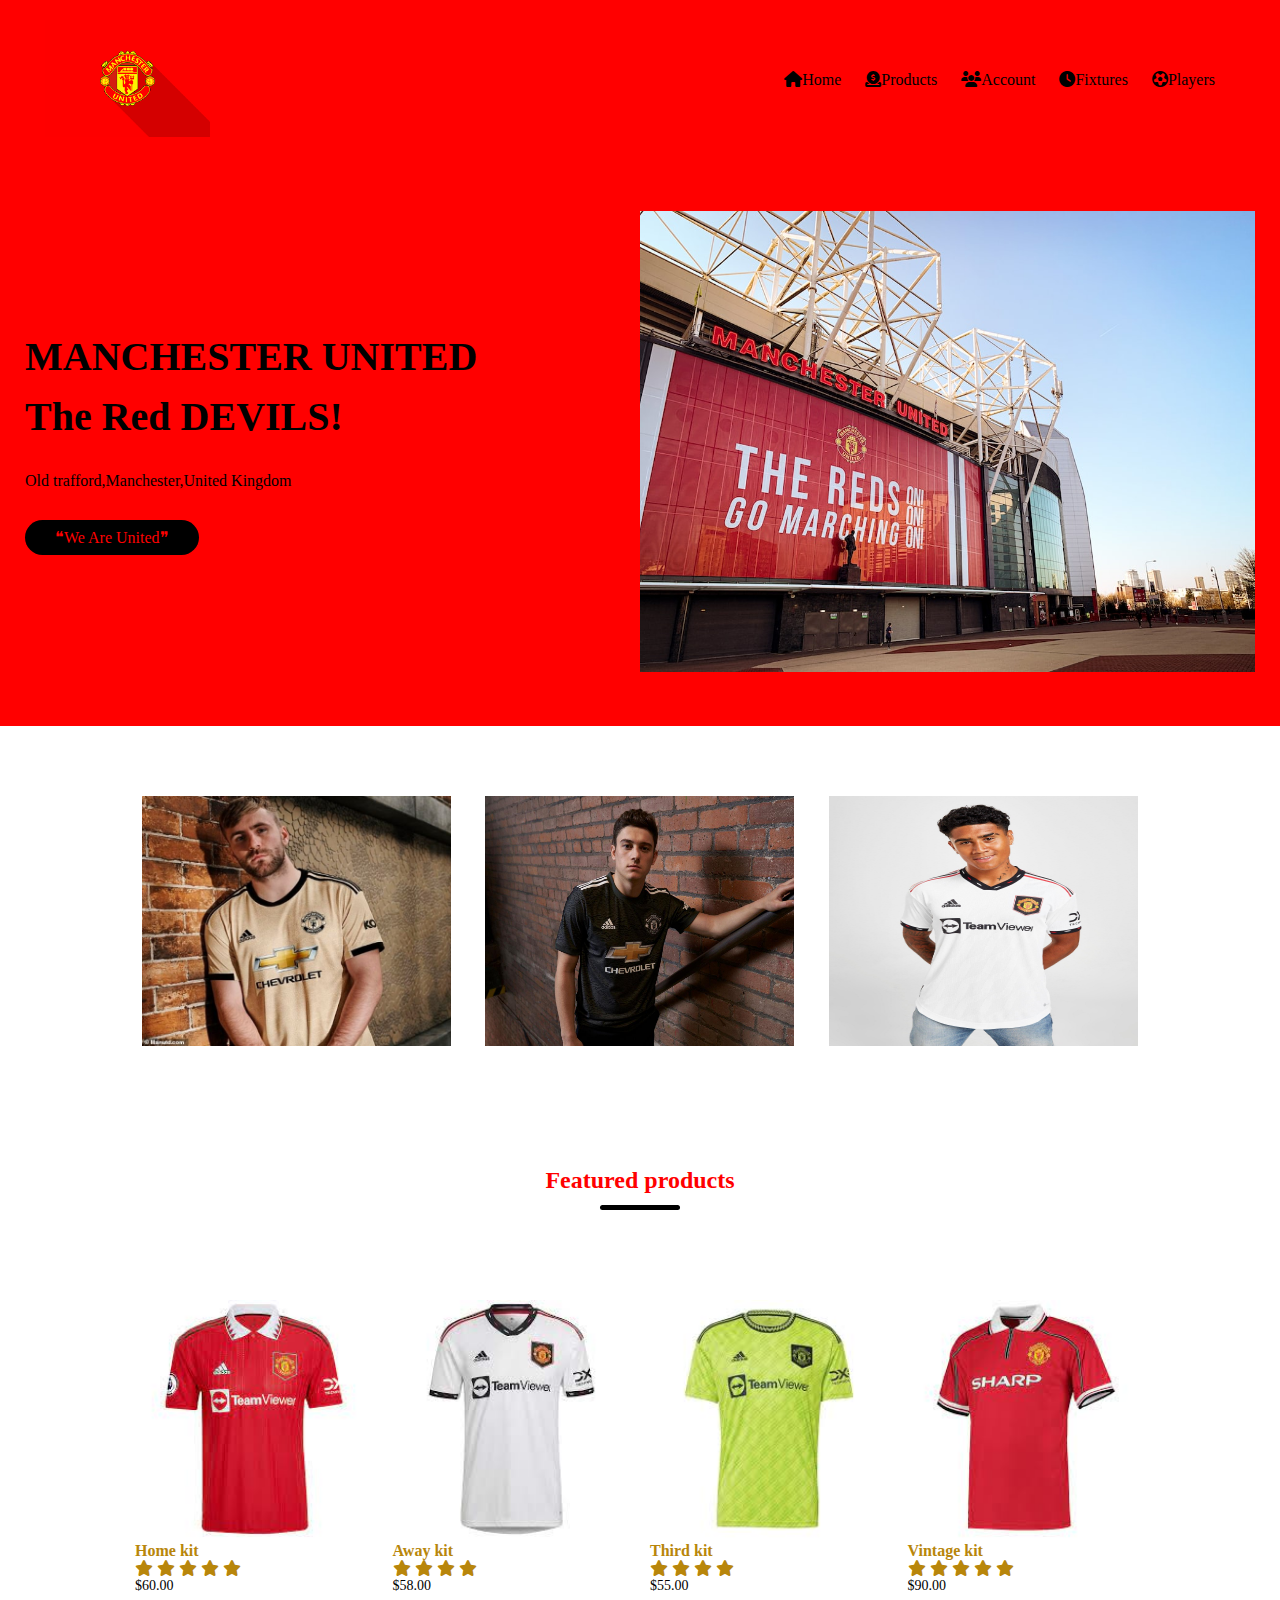
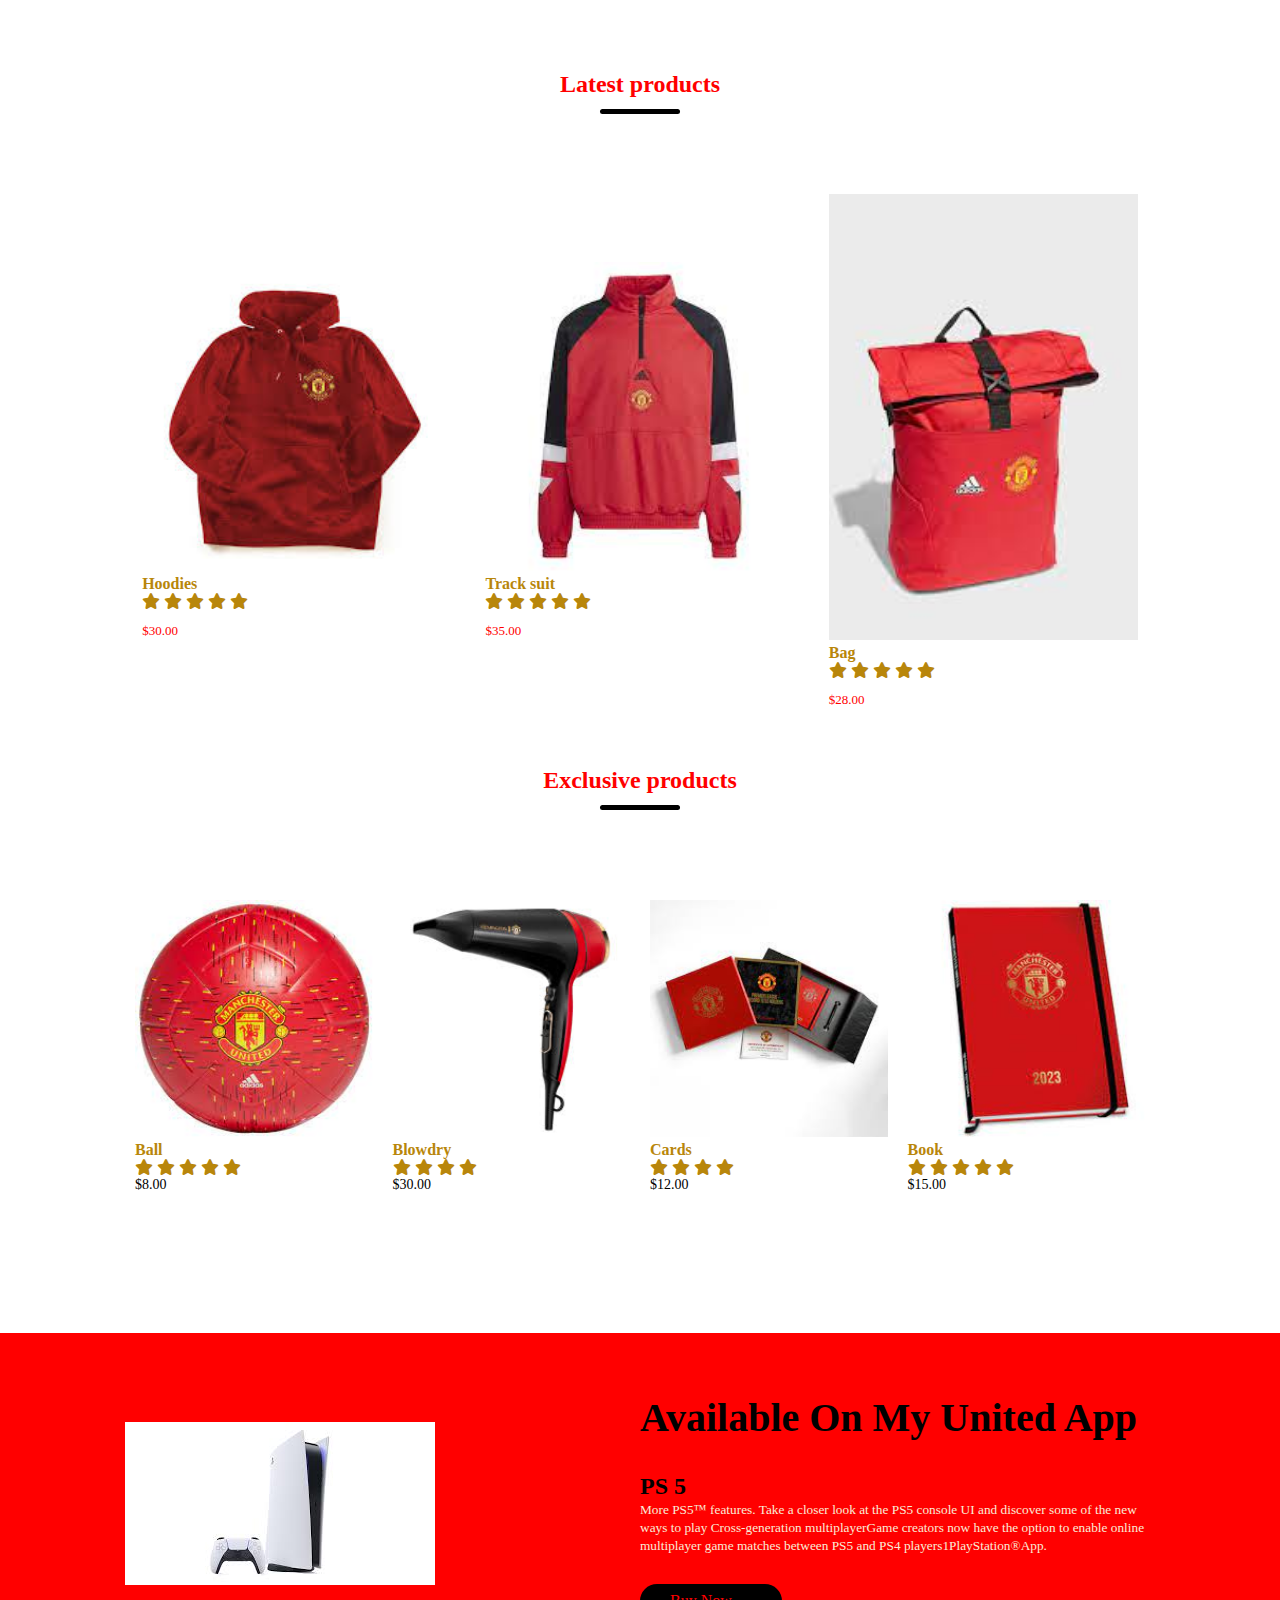
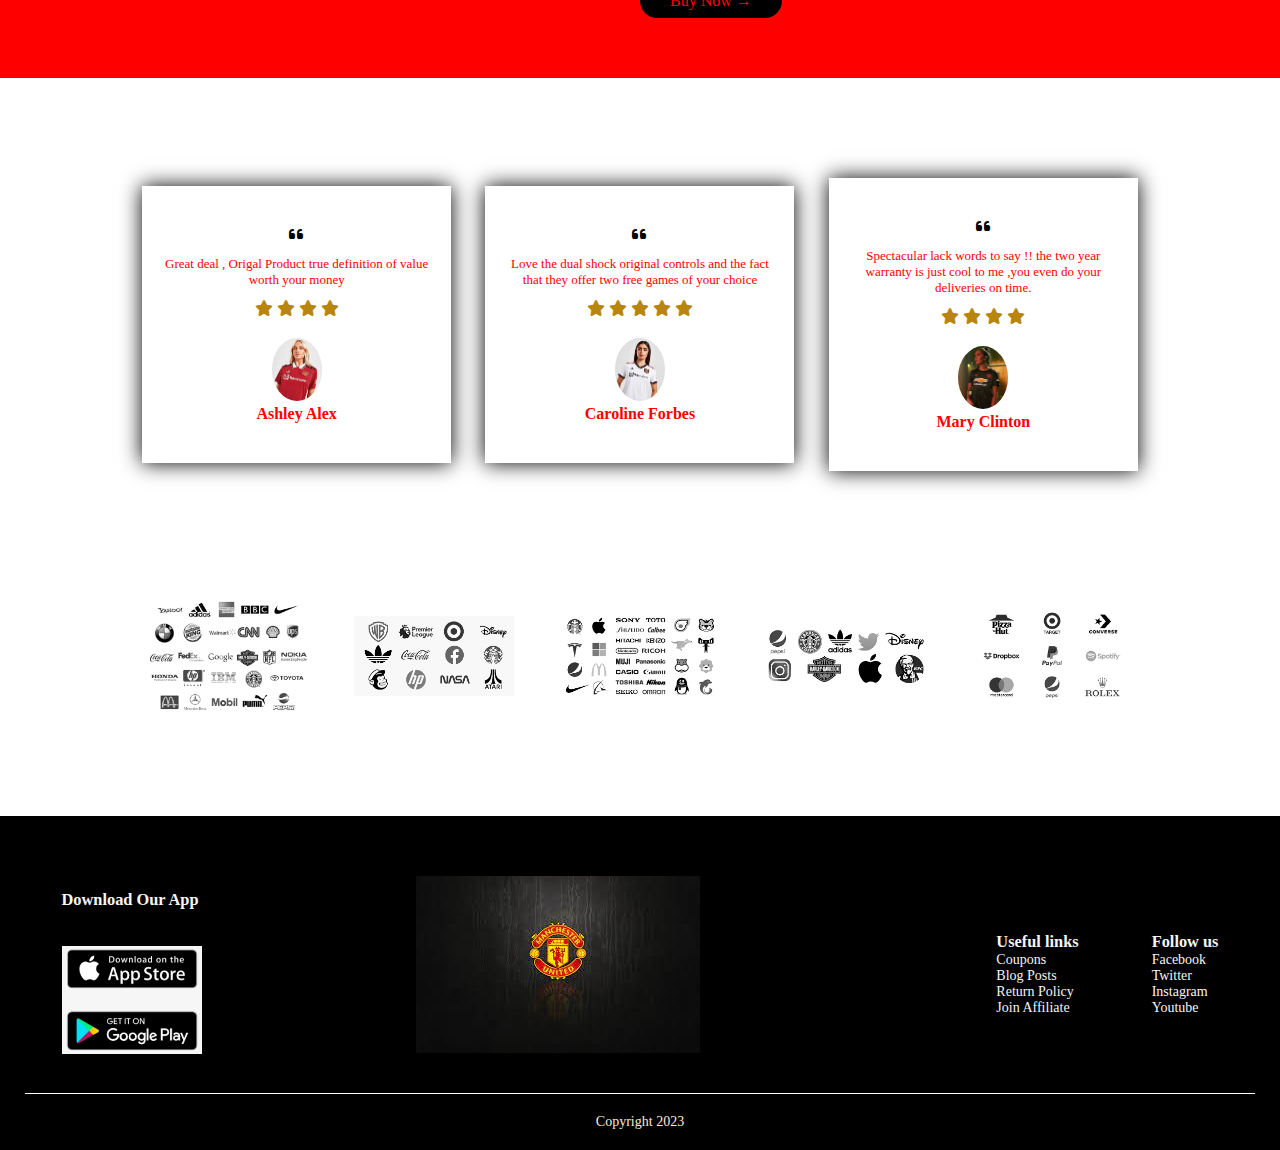
<file: ManUtdWeb/index.html>
<!DOCTYPE html>
<html lang="en">
<head>
    <meta charset="UTF-8">
    <meta http-equiv="X-UA-Compatible" content="IE=edge">
    <meta name="viewport" content="width=device-width, initial-scale=1.0">
    <title>MAN UTD | WEBSITE</title>
    <link rel="stylesheet" href="style.css">
    <link rel="stylesheet" href="https://cdnjs.cloudflare.com/ajax/libs/font-awesome/6.3.0/css/all.min.css">
</head>
<body>


    <div class="header">
    <div class="container">
        <div class="navbar">
            <div class="logo">
                <img src="images/utd2.png" width="165px">
            </div>
            <nav>
                <ul id="menu2Items">
                    <li><i class="fa-solid fa-house"></i><a href="index.html">Home</a></li>
                    <li><i class="fa-solid fa-circle-dollar-to-slot"></i><a href="product.html">Products</a></li>
                    <li><i class="fa-sharp fa-solid fa-users"></i><a href="account.html">Account</a></li>
                    <li><i class="fa-solid fa-clock"></i><a href="fixtures.html">Fixtures</a></li>
                    <li><i class="fa-regular fa-futbol"></i><a href="players.html">Players</a></li>
                </ul>
            </nav>
        </div>
        <div class="row">
            <div class="col-2">
                <h1>MANCHESTER UNITED<br>The Red DEVILS!</h1>
                <p>Old trafford,Manchester,United Kingdom</p>
                <a href="" class="btn">&#10077;We Are United&#10078;</a>
            </div>
            <div class="col-2">
                <img src="images/red1.jpg">

            </div>
         </div>
        </div>
    </div> 
    
    
    <div class="categories">
        <div class="small-container">
            <div class="row">
                <div class="col-3">
                  <img src="images/shaw.jpg" width="250" height="250">
                </div>
                <div class="col-3">
                  <img src="images/dj.jpg" width="250" height="250">
                </div>
                <div class="col-3">
                  <img src="images/safi.jpg" width="250" height="250">
                </div>    
          </div>

        </div>
        
    </div>

    <div class="small-container">
      <h2 class="title">Featured products</h2>
      <div class="row">
        <div class="col-4">
            <img src="images/home1.jpg">
            <h4>Home kit</h4>
            <div class="Rating">
                <i class="fa fa-star"></i>
                <i class="fa fa-star"></i>
                <i class="fa fa-star"></i>
                <i class="fa fa-star"></i>
                <i class="fa fa-star"></i>
            </div>
            <p>$60.00</p>
        </div>
        <div class="col-4">
            <img src="images/away.jpg">
            <h4>Away kit</h4>
            <div class="Rating">
                <i class="fa fa-star"></i>
                <i class="fa fa-star"></i>
                <i class="fa fa-star"></i>
                <i class="fa fa-star"></i>
                <i class="fa fa-star-o"></i>
            </div>
            <p>$58.00</p>
      </div>
      <div class="col-4">
        <img src="images/third.jpg">
        <h4>Third kit</h4>
        <div class="Rating">
            <i class="fa fa-star"></i>
            <i class="fa fa-star"></i>
            <i class="fa fa-star"></i>
            <i class="fa fa-star"></i>
            <i class="fa fa-star-half-o"></i>
        </div>
        <p>$55.00</p>
    </div>
    <div class="col-4">
        <img src="images/vintage1.jpg">
        <h4>Vintage kit</h4>
        <div class="Rating">
            <i class="fa fa-star"></i>
            <i class="fa fa-star"></i>
            <i class="fa fa-star"></i>
            <i class="fa fa-star"></i>
            <i class="fa fa-star"></i>
        </div>
        <p>$90.00</p>
    </div>
</div>
<h2 class="title">Latest  products</h2>
<div class="row">
    <div class="col-3">
      <img src="images/hoodies.jpg">
      <h4>Hoodies</h4>
<div class="Rating">
    <i class="fa fa-star"></i>
    <i class="fa fa-star"></i>
    <i class="fa fa-star"></i>
    <i class="fa fa-star"></i>
    <i class="fa fa-star"></i>
</div>
<p>$30.00</p>
    </div>
    <div class="col-3">
      <img src="images/tracksuit.jpg">
      <h4>Track suit</h4>
<div class="Rating">
    <i class="fa fa-star"></i>
    <i class="fa fa-star"></i>
    <i class="fa fa-star"></i>
    <i class="fa fa-star"></i>
    <i class="fa fa-star"></i>
</div>
<p>$35.00</p>
    </div>
    <div class="col-3">
      <img src="images/bag.jpg">
      <h4>Bag</h4>
<div class="Rating">
    <i class="fa fa-star"></i>
    <i class="fa fa-star"></i>
    <i class="fa fa-star"></i>
    <i class="fa fa-star"></i>
    <i class="fa fa-star"></i>
</div>
<p>$28.00</p>
    </div>    
</div>

</div>

</div>

<div class="small-container">
<h2 class="title">Exclusive products</h2>
<div class="row">
<div class="col-4">
<img src="images/ball.jpg">
<h4>Ball</h4>
<div class="Rating">
    <i class="fa fa-star"></i>
    <i class="fa fa-star"></i>
    <i class="fa fa-star"></i>
    <i class="fa fa-star"></i>
    <i class="fa fa-star"></i>
</div>
<p>$8.00</p>
</div>
<div class="col-4">
<img src="images/blow.jpg">
<h4>Blowdry</h4>
<div class="Rating">
    <i class="fa fa-star"></i>
    <i class="fa fa-star"></i>
    <i class="fa fa-star"></i>
    <i class="fa fa-star"></i>
    <i class="fa fa-star-o"></i>
</div>
<p>$30.00</p>
</div>
<div class="col-4">
<img src="images/cardies.jpg">
<h4>Cards</h4>
<div class="Rating">
<i class="fa fa-star"></i>
<i class="fa fa-star"></i>
<i class="fa fa-star"></i>
<i class="fa fa-star"></i>
<i class="fa fa-star-half-o"></i>
</div>
<p>$12.00</p>
</div>
<div class="col-4">
<img src="images/book.jpg">
<h4>Book</h4>
<div class="Rating">
<i class="fa fa-star"></i>
<i class="fa fa-star"></i>
<i class="fa fa-star"></i>
<i class="fa fa-star"></i>
<i class="fa fa-star"></i>
</div>
<p>$15.00</p>
</div>
</div>

</div>
<div class="offer">
    <div class="small-container">
        <div class="row">
            <div class="col-2">
                 <img src="images/ps5.jpg" class="offer-img">
            </div>
            <div class="col-2">
                <p><b><h1>Available On My United App</b></p></h1>
                <h2>PS 5</h2>
                <small>More PS5™ features. Take a closer look at the PS5 console UI and discover some of the new ways to play
                    Cross-generation multiplayerGame creators now have the option to enable online multiplayer game matches 
                    between PS5 and PS4 players1PlayStation®App.</small>
                    <a href="" class="btn">Buy Now &#8594;</a>

            </div>
        </div>
        
    </div>
</div>

<div class="testimonial">
    <div class="small-container">
        <div class="row">
            <div class="col-3">
            <i class="fa fa-quote-left"></i>
            <p>Great deal , Origal Product true definition of value worth your money</p>
            <div class="Rating">
                <i class="fa fa-star"></i>
                <i class="fa fa-star"></i>
                <i class="fa fa-star"></i>
                <i class="fa fa-star"></i>
            </div>
            <img src="images/mpoa.jpg">
            <h3>Ashley Alex</h3>
        </div>
        <div class="col-3">
            <i class="fa fa-quote-left"></i>
            <p>Love the dual shock original controls and the fact that they offer two free games of your choice</p>
            <div class="Rating">
                <i class="fa fa-star"></i>
                <i class="fa fa-star"></i>
                <i class="fa fa-star"></i>
                <i class="fa fa-star"></i>
                <i class="fa fa-star"></i>
            </div>
            <img src="images/mpoa1.jpg">
            <h3>Caroline Forbes</h3>
        
    </div>
    <div class="col-3">
        <i class="fa fa-quote-left"></i>
        <p>Spectacular lack words to say !! the two year warranty is just cool to me ,you even do your deliveries on time.</p>
        <div class="Rating">
            <i class="fa fa-star"></i>
            <i class="fa fa-star"></i>
            <i class="fa fa-star"></i>
            <i class="fa fa-star"></i>
        </div>
        <img src="images/woman.jpg">
        <h3>Mary Clinton</h3>
    </div>
  </div>
 </div>
</div>

<div class="brands">
    <div class="small-container">
        <div class="row">
            <div class="col-5">
            <img src="images/brands.png">
            </div>
            <div class="col-5">
            <img src="images/brand1.png">
            </div>
            <div class="col-5">
            <img src="images/brand2.png">
            </div>
            <div class="col-5">
            <img src="images/brand3.png">
            </div>
            <div class="col-5">
            <img src="images/brand4.png">
            </div>
        </div>
    </div>
</div>


<div class="footer">
    <div class="container">
        <div class="row">
            <div class="footer-col-1">
                <h3>Download Our App</h3>
                <p>Download App for Android and ios mobile phone.</p>
                <div class="app-logo">
                    <img src="images/PA.png">
                </div>
            </div>
            <div class="footer-col-2">
                <img src="images/badge1.jpg">
                <p>Our purpose is to sustainably make the pleasure and
                 Benefits of sports accessible to Many.</p>
            </div>
            <div class="footer-col-3">
                <h3>Useful links</h3>
                <ul>
                    <li>Coupons</li>
                    <li>Blog Posts</li>
                    <li>Return Policy</li>
                    <li>Join Affiliate</li>
                </ul>
            </div>
            <div class="footer-col-4">
                <h3>Follow us</h3>
                <ul>
                    <li>Facebook</li>
                    <li>Twitter</li>
                    <li>Instagram</li>
                    <li>Youtube</li>
                </ul>
            </div>
        </div>
        <hr>
        <p class="copyright">Copyright 2023</p>
    </div>
</div>

</body>
</html>
</file>
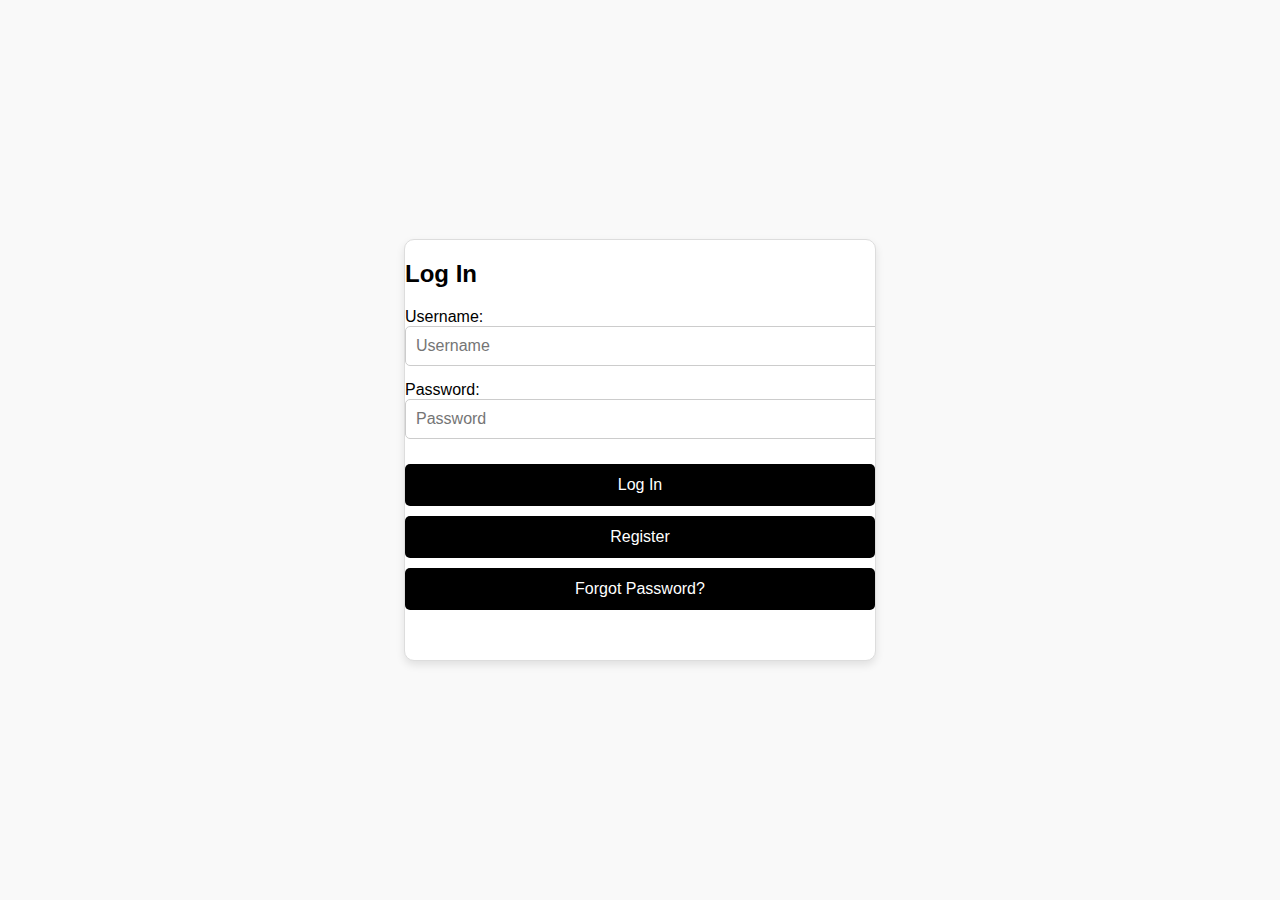
<file: formprototype.html>
<!DOCTYPE html>
<html lang="en">
    <head>
        <title>FormAccounts Page </title>
<style>

 /* Center container */
body {
    margin: 0;
    padding: 0;
    font-family: Arial, sans-serif;
    display: flex;
    justify-content: center;
    align-items: center;
    height: 100vh;
    background-color: #f9f9f9;
}

/* Form container */
.FormAccounts-container { 
    width: 450px; /* Larger to fit all forms */
    height: 400px; /* Consistent height for forms */
    padding: 10px;
    border: 1px solid #ddd;
    border-radius: 10px;
    background: white;
    box-shadow: 0 4px 8px rgba(0, 0, 0, 0.1);
    position: relative;
    overflow: hidden; /* Ensures transitions don't overflow */
}

/* Form styling */
.form {
    position: absolute;
    width: 100%;
    top: 0;
    left: 100%; /* Start off-screen */
    opacity: 0;
    transition: all 0.5s ease-in-out;
}

/* Active form styling */
.form.active {
    left: 0;
    opacity: 1;
}

/* Hidden forms */
.form.hidden {
    left: -100%; /* Off-screen */
    opacity: 0;
}

/* Input styling */
input {
    width: 100%;
    padding: 10px;
    margin-bottom: 15px;
    border: 1px solid #ccc;
    border-radius: 5px;
    font-size: 1rem;
}

/* Button styling */
button {
    width: 100%;
    padding: 12px;
    margin-top: 10px;
    border: none;
    border-radius: 5px;
    background-color: #000;
    color: #fff;
    font-size: 1rem;
    cursor: pointer;
}

button:hover {
    background-color: #444;
}



</style>
        
         

<script>

function switchForm(form) {
    const loginForm = document.getElementById("login-form");
    const registerForm = document.getElementById("register-form");
    const forgotPasswordForm = document.getElementById("forgot-password-form");

    // Reset all forms to hidden state
    loginForm.classList.remove("active");
    registerForm.classList.remove("active");
    forgotPasswordForm.classList.remove("active");

    loginForm.classList.add("hidden");
    registerForm.classList.add("hidden");
    forgotPasswordForm.classList.add("hidden");

    // Activate the selected form
    if (form === "login") {
        loginForm.classList.add("active");
        loginForm.classList.remove("hidden");
    } else if (form === "register") {
        registerForm.classList.add("active");
        registerForm.classList.remove("hidden");
    } else if (form === "forgot-password") {
        forgotPasswordForm.classList.add("active");
        forgotPasswordForm.classList.remove("hidden");
    }
}


</script>



</head>
<body>

    <div class="Form-Accounts">
        <div class="FormAccounts-container">
            <!-- Login Form -->
            <form id="login-form" class="form active">
                <h2>Log In</h2>
                <label for="username">Username:</label>
                <input type="text" id="username" placeholder="Username" required />
                <label for="password">Password:</label>
                <input type="password" id="password" placeholder="Password" required />
                <button type="submit">Log In</button>
                <button type="button" onclick="switchForm('register')">Register</button>
                <button type="button" onclick="switchForm('forgot-password')">Forgot Password?</button>
            </form>
    
            <!-- Register Form -->
            <form id="register-form" class="form hidden">
                <h2>Register</h2>
                <label for="register-username">Username:</label>
                <input type="text" id="register-username" placeholder="Username" required />
                <label for="email">Email:</label>
                <input type="email" id="email" placeholder="Email" required />
                <label for="register-password">Password:</label>
                <input type="password" id="register-password" placeholder="Password" required />
                <button type="submit">Register</button>
                <button type="button" onclick="switchForm('login')">Back to Login</button>
            </form>
    
            <!-- Forgot Password Form -->
            <form id="forgot-password-form" class="form hidden">
                <h2>Forgot Password</h2>
                <label for="forgot-email">Email:</label>
                <input type="email" id="forgot-email" placeholder="Enter your email" required />
                <label for="set-password">Set New Password:</label>
                <input type="password" id="set-password" placeholder="Set New Password" required />
                <label for="confirm-password">Confirm New Password:</label>
                <input type="password" id="confirm-password" placeholder="Confirm New Password" required />
                <button type="submit">Reset Password</button>
                <button type="button" onclick="switchForm('login')">Back to Login</button>
            </form>
        </div>
    </div>
    
    

</body>
</html>
</file>
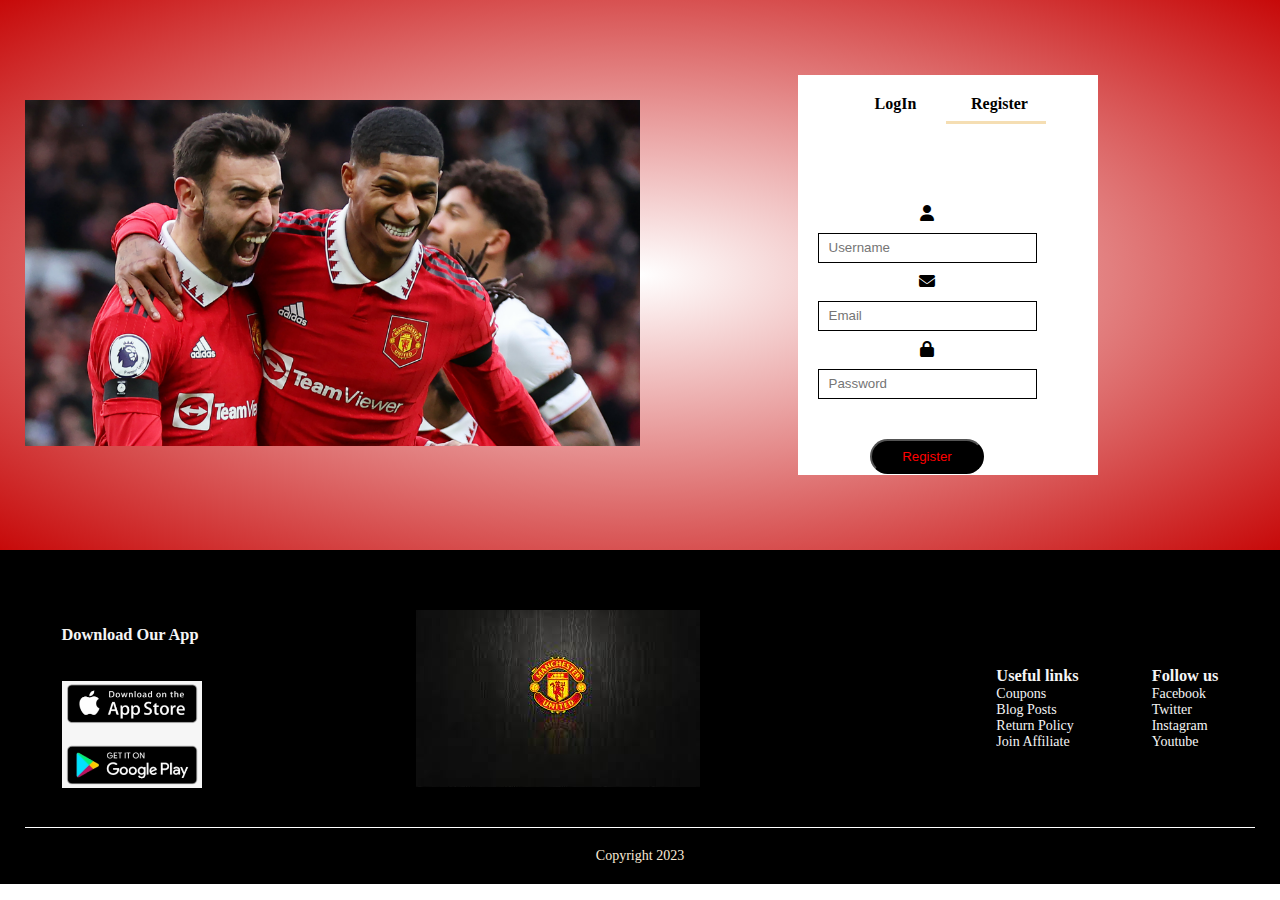
<file: ManUtdWeb/account.html>
<!DOCTYPE html>
<html lang="en">
<head>
    <meta charset="UTF-8">
    <meta http-equiv="X-UA-Compatible" content="IE=edge">
    <meta name="viewport" content="width=device-width, initial-scale=1.0">
    <title>Account-MAN UTD | WEBSITE</title>
    <link rel="stylesheet" href="style.css">
    <link rel="stylesheet" href="https://cdnjs.cloudflare.com/ajax/libs/font-awesome/6.3.0/css/all.min.css">
</head>
<body>
    
        
            

<div class="account-page">
    <div class="container">
        <div class="row">
            <div class="col-2">
                <img src="images/ac1.png" width="100%">

            </div>
            <div class="col-2">
                <div class="form-container">
                    <div class="form-btn">
                        <span onClick="login()">LogIn</span>
                        <span onClick="register()">Register</span>
                        <hr id="Indicator">
                    </div>

<!--LoginForm-->
                    <form id="LoginForm" action="connect.php"  method="post">
                        <div class="input-group">
                            <div class="input-field">
                                <i class="fa-solid fa-user"></i>
                                <input type="text" placeholder="Username" name="Username">
                            </div>
                        </div>

                        <div class="input-field">
                            <i class="fa-solid fa-lock"></i>
                            <input type="password" placeholder="Password" name="Password">
                        </div>
                    
                        
                        <button type="submit" class="btn">Log in</button>
                        <a href="">Forgot password</a>
                    </form>

                    <!--RegForm-->

                    <form id="RegForm"action="connect.php"  method="post">
                        <div class="input-group">
                            <div class="input-field">
                                <i class="fa-solid fa-user"></i>
                                <input type="text" placeholder="Username" name="Username">
                            </div>
                        </div>

                        <div class="input-field">
                            <i class="fa-solid fa-envelope"></i>
                            <input type="email" placeholder="Email" name="Email">
                        </div>
                        
                        <div class="input-field">
                            <i class="fa-solid fa-lock"></i>
                            <input type="password" placeholder="Password" name="Password">
                        </div>
                        
                        <button type="submit" class="btn">Register</button>
                    </form>

                </div>
            </div>

            

        </div>

    </div>


</div>


    



<div class="footer">
    <div class="container">
        <div class="row">
            <div class="footer-col-1">
                <h3>Download Our App</h3>
                <p>Download App for Android and ios mobile phone.</p>
                <div class="app-logo">
                    <img src="images/PA.png">
                </div>
            </div>
            <div class="footer-col-2">
                <img src="images/badge1.jpg">
                <p>Our purpose is to sustainably make the pleasure and
                 Benefits of sports accessible to Many.</p>
            </div>
            <div class="footer-col-3">
                <h3>Useful links</h3>
                <ul>
                    <li>Coupons</li>
                    <li>Blog Posts</li>
                    <li>Return Policy</li>
                    <li>Join Affiliate</li>
                </ul>
            </div>
            <div class="footer-col-4">
                <h3>Follow us</h3>
                <ul>
                    <li>Facebook</li>
                    <li>Twitter</li>
                    <li>Instagram</li>
                    <li>Youtube</li>
                </ul>
            </div>
        </div>
        <hr>
        <p class="copyright">Copyright 2023</p>
    </div>
</div>


<script>
    var LoginForm = document.getElementById("LoginForm");
    var ReginForm = document.getElementById("RegForm");
    var Indicator = document.getElementById("Indicator");

    function register(){
        RegForm.style.transform = "translatex(0px)";
        LoginForm.style.transform = "translatex(0px)";
        Indicator.style.transform = "translatex(100px)";
    }

    function login(){
        RegForm.style.transform = "translatex(300px)";
        LoginForm.style.transform = "translatex(300px)";
        Indicator.style.transform = "translatex(0px)";
    }



</script>

</body>
</html>
</file>
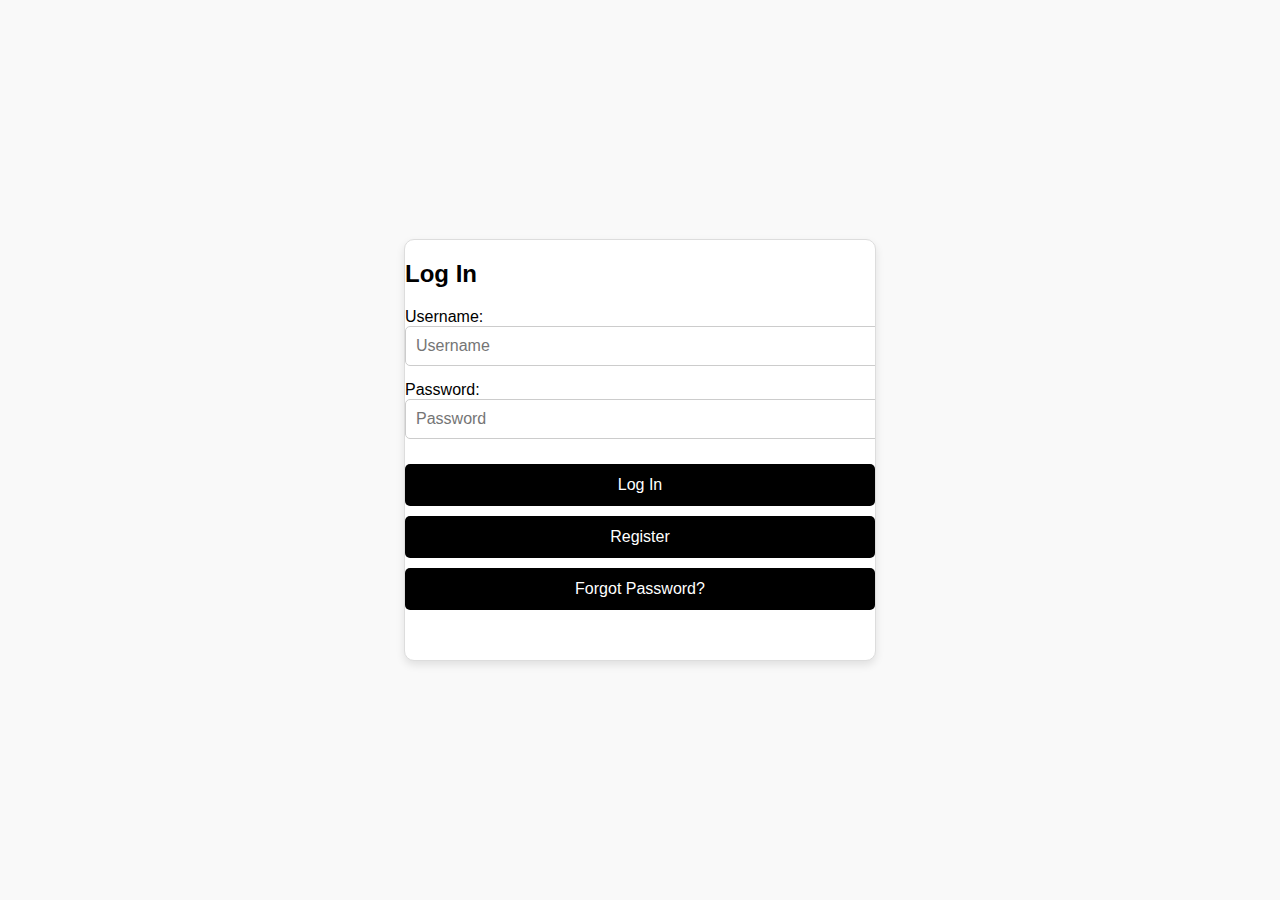
<file: ManUtdWeb/formprototype.html>
<!DOCTYPE html>
<html lang="en">
    <head>
        <title>FormAccounts Page </title>
<style>

 /* Center container */
body {
    margin: 0;
    padding: 0;
    font-family: Arial, sans-serif;
    display: flex;
    justify-content: center;
    align-items: center;
    height: 100vh;
    background-color: #f9f9f9;
}

/* Form container */
.FormAccounts-container { 
    width: 450px; /* Larger to fit all forms */
    height: 400px; /* Consistent height for forms */
    padding: 10px;
    border: 1px solid #ddd;
    border-radius: 10px;
    background: white;
    box-shadow: 0 4px 8px rgba(0, 0, 0, 0.1);
    position: relative;
    overflow: hidden; /* Ensures transitions don't overflow */
}

/* Form styling */
.form {
    position: absolute;
    width: 100%;
    top: 0;
    left: 100%; /* Start off-screen */
    opacity: 0;
    transition: all 0.5s ease-in-out;
}

/* Active form styling */
.form.active {
    left: 0;
    opacity: 1;
}

/* Hidden forms */
.form.hidden {
    left: -100%; /* Off-screen */
    opacity: 0;
}

/* Input styling */
input {
    width: 100%;
    padding: 10px;
    margin-bottom: 15px;
    border: 1px solid #ccc;
    border-radius: 5px;
    font-size: 1rem;
}

/* Button styling */
button {
    width: 100%;
    padding: 12px;
    margin-top: 10px;
    border: none;
    border-radius: 5px;
    background-color: #000;
    color: #fff;
    font-size: 1rem;
    cursor: pointer;
}

button:hover {
    background-color: #444;
}



</style>
        
         

<script>

function switchForm(form) {
    const loginForm = document.getElementById("login-form");
    const registerForm = document.getElementById("register-form");
    const forgotPasswordForm = document.getElementById("forgot-password-form");

    // Reset all forms to hidden state
    loginForm.classList.remove("active");
    registerForm.classList.remove("active");
    forgotPasswordForm.classList.remove("active");

    loginForm.classList.add("hidden");
    registerForm.classList.add("hidden");
    forgotPasswordForm.classList.add("hidden");

    // Activate the selected form
    if (form === "login") {
        loginForm.classList.add("active");
        loginForm.classList.remove("hidden");
    } else if (form === "register") {
        registerForm.classList.add("active");
        registerForm.classList.remove("hidden");
    } else if (form === "forgot-password") {
        forgotPasswordForm.classList.add("active");
        forgotPasswordForm.classList.remove("hidden");
    }
}


</script>



</head>
<body>

    <div class="Form-Accounts">
        <div class="FormAccounts-container">
            <!-- Login Form -->
            <form id="login-form" class="form active">
                <h2>Log In</h2>
                <label for="username">Username:</label>
                <input type="text" id="username" placeholder="Username" required />
                <label for="password">Password:</label>
                <input type="password" id="password" placeholder="Password" required />
                <button type="submit">Log In</button>
                <button type="button" onclick="switchForm('register')">Register</button>
                <button type="button" onclick="switchForm('forgot-password')">Forgot Password?</button>
            </form>
    
            <!-- Register Form -->
            <form id="register-form" class="form hidden">
                <h2>Register</h2>
                <label for="register-username">Username:</label>
                <input type="text" id="register-username" placeholder="Username" required />
                <label for="email">Email:</label>
                <input type="email" id="email" placeholder="Email" required />
                <label for="register-password">Password:</label>
                <input type="password" id="register-password" placeholder="Password" required />
                <button type="submit">Register</button>
                <button type="button" onclick="switchForm('login')">Back to Login</button>
            </form>
    
            <!-- Forgot Password Form -->
            <form id="forgot-password-form" class="form hidden">
                <h2>Forgot Password</h2>
                <label for="forgot-email">Email:</label>
                <input type="email" id="forgot-email" placeholder="Enter your email" required />
                <label for="set-password">Set New Password:</label>
                <input type="password" id="set-password" placeholder="Set New Password" required />
                <label for="confirm-password">Confirm New Password:</label>
                <input type="password" id="confirm-password" placeholder="Confirm New Password" required />
                <button type="submit">Reset Password</button>
                <button type="button" onclick="switchForm('login')">Back to Login</button>
            </form>
        </div>
    </div>
    
    

</body>
</html>
</file>
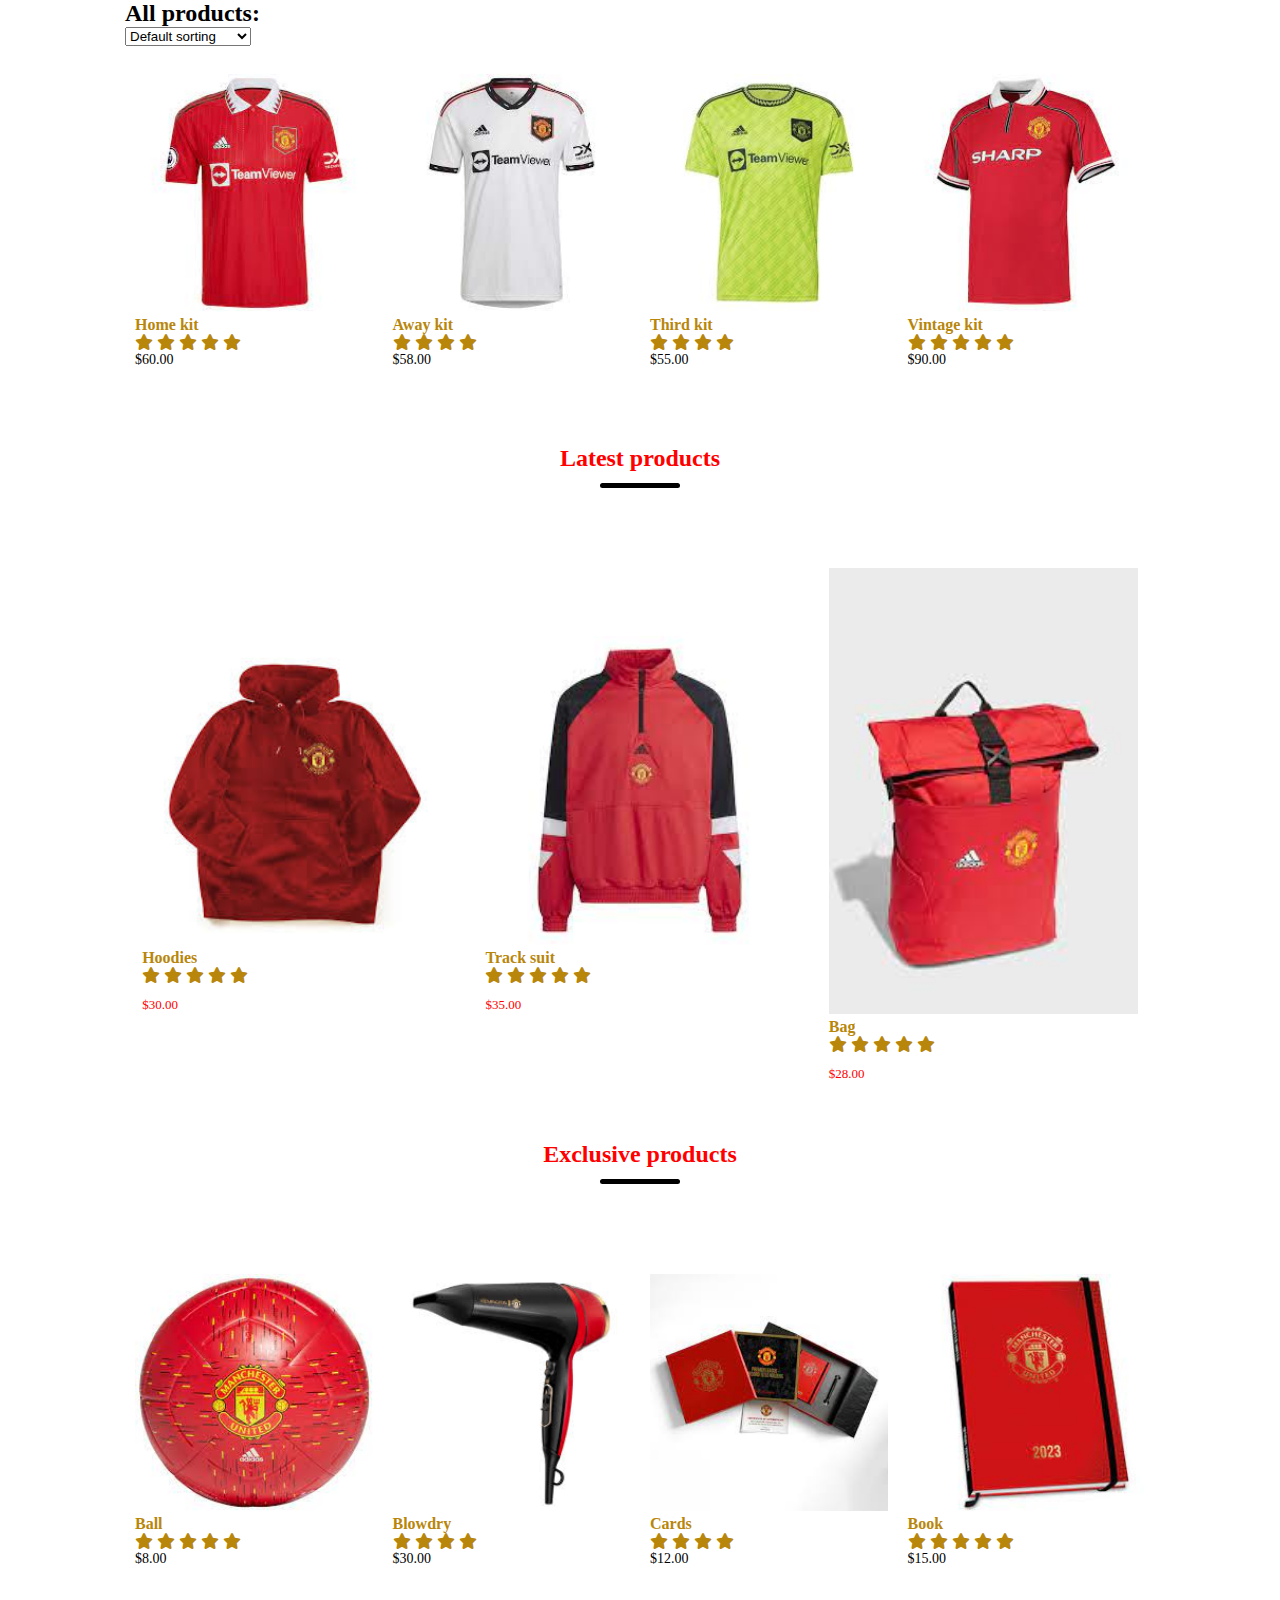
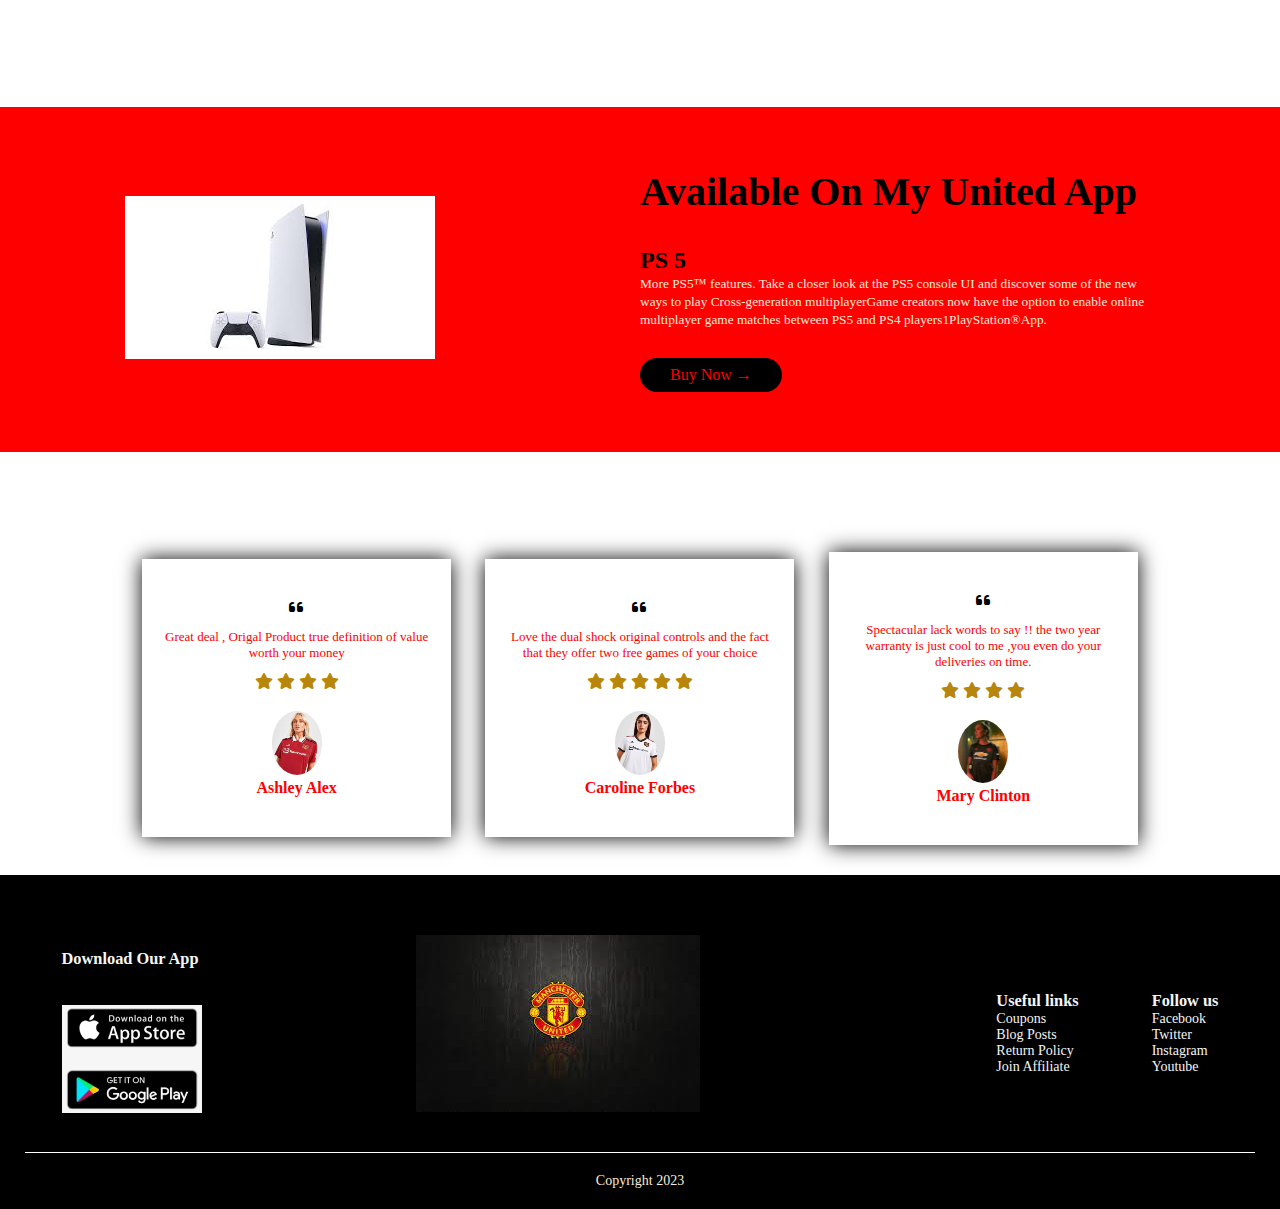
<file: ManUtdWeb/product.html>
<!DOCTYPE html>
<html lang="en">
<head>
    <meta charset="UTF-8">
    <meta http-equiv="X-UA-Compatible" content="IE=edge">
    <meta name="viewport" content="width=device-width, initial-scale=1.0">
    <title>All Products - MAN UTD | WEBSITE</title>
    <link rel="stylesheet" href="style.css">
    <link rel="stylesheet" href="https://cdnjs.cloudflare.com/ajax/libs/font-awesome/6.3.0/css/all.min.css">
</head>
<body>



    <div class="small-container">
 
        
        
            <h2>All products:</h2>


            <select name="sorting">
                <option value="opt 1">Default sorting</option><br>
                <option value="opt 2">Sort by price</option><br>
                <option value="opt 3">Sort by popularity</option><br>
                <option value="opt 4">Sort by rating</option><br>
                <option value="opt 5">Sort by sale</option><br>
            </select><br></br>
        





        <div class="row">
        <div class="col-4">
            <img src="images/home1.jpg">
            <h4>Home kit</h4>
            <div class="Rating">
                <i class="fa fa-star"></i>
                <i class="fa fa-star"></i>
                <i class="fa fa-star"></i>
                <i class="fa fa-star"></i>
                <i class="fa fa-star"></i>
            </div>
            <p>$60.00</p>
        </div>
        <div class="col-4">
            <img src="images/away.jpg">
            <h4>Away kit</h4>
            <div class="Rating">
                <i class="fa fa-star"></i>
                <i class="fa fa-star"></i>
                <i class="fa fa-star"></i>
                <i class="fa fa-star"></i>
                <i class="fa fa-star-o"></i>
            </div>
            <p>$58.00</p>
      </div>
      <div class="col-4">
        <img src="images/third.jpg">
        <h4>Third kit</h4>
        <div class="Rating">
            <i class="fa fa-star"></i>
            <i class="fa fa-star"></i>
            <i class="fa fa-star"></i>
            <i class="fa fa-star"></i>
            <i class="fa fa-star-half-o"></i>
        </div>
        <p>$55.00</p>
    </div>
    <div class="col-4">
        <img src="images/vintage1.jpg">
        <h4>Vintage kit</h4>
        <div class="Rating">
            <i class="fa fa-star"></i>
            <i class="fa fa-star"></i>
            <i class="fa fa-star"></i>
            <i class="fa fa-star"></i>
            <i class="fa fa-star"></i>
        </div>
        <p>$90.00</p>
    </div>
</div>
<h2 class="title">Latest  products</h2>
<div class="row">
    <div class="col-3">
      <img src="images/hoodies.jpg">
      <h4>Hoodies</h4>
<div class="Rating">
    <i class="fa fa-star"></i>
    <i class="fa fa-star"></i>
    <i class="fa fa-star"></i>
    <i class="fa fa-star"></i>
    <i class="fa fa-star"></i>
</div>
<p>$30.00</p>
    </div>
    <div class="col-3">
      <img src="images/tracksuit.jpg">
      <h4>Track suit</h4>
<div class="Rating">
    <i class="fa fa-star"></i>
    <i class="fa fa-star"></i>
    <i class="fa fa-star"></i>
    <i class="fa fa-star"></i>
    <i class="fa fa-star"></i>
</div>
<p>$35.00</p>
    </div>
    <div class="col-3">
      <img src="images/bag.jpg">
      <h4>Bag</h4>
<div class="Rating">
    <i class="fa fa-star"></i>
    <i class="fa fa-star"></i>
    <i class="fa fa-star"></i>
    <i class="fa fa-star"></i>
    <i class="fa fa-star"></i>
</div>
<p>$28.00</p>
    </div>    
</div>

</div>

</div>

<div class="small-container">
<h2 class="title">Exclusive products</h2>
<div class="row">
<div class="col-4">
<img src="images/ball.jpg">
<h4>Ball</h4>
<div class="Rating">
    <i class="fa fa-star"></i>
    <i class="fa fa-star"></i>
    <i class="fa fa-star"></i>
    <i class="fa fa-star"></i>
    <i class="fa fa-star"></i>
</div>
<p>$8.00</p>
</div>
<div class="col-4">
<img src="images/blow.jpg">
<h4>Blowdry</h4>
<div class="Rating">
    <i class="fa fa-star"></i>
    <i class="fa fa-star"></i>
    <i class="fa fa-star"></i>
    <i class="fa fa-star"></i>
    <i class="fa fa-star-o"></i>
</div>
<p>$30.00</p>
</div>
<div class="col-4">
<img src="images/cardies.jpg">
<h4>Cards</h4>
<div class="Rating">
<i class="fa fa-star"></i>
<i class="fa fa-star"></i>
<i class="fa fa-star"></i>
<i class="fa fa-star"></i>
<i class="fa fa-star-half-o"></i>
</div>
<p>$12.00</p>
</div>
<div class="col-4">
<img src="images/book.jpg">
<h4>Book</h4>
<div class="Rating">
<i class="fa fa-star"></i>
<i class="fa fa-star"></i>
<i class="fa fa-star"></i>
<i class="fa fa-star"></i>
<i class="fa fa-star"></i>
</div>
<p>$15.00</p>
</div>
</div>

</div>
<div class="offer">
    <div class="small-container">
        <div class="row">
            <div class="col-2">
                 <img src="images/ps5.jpg" class="offer-img">
            </div>
            <div class="col-2">
                <p><b><h1>Available On My United App</b></p></h1>
                <h2>PS 5</h2>
                <small>More PS5™ features. Take a closer look at the PS5 console UI and discover some of the new ways to play
                    Cross-generation multiplayerGame creators now have the option to enable online multiplayer game matches 
                    between PS5 and PS4 players1PlayStation®App.</small>
                    <a href="" class="btn">Buy Now &#8594;</a>

            </div>
        </div>
        
    </div>
</div>

<div class="testimonial">
    <div class="small-container">
        <div class="row">
            <div class="col-3">
            <i class="fa fa-quote-left"></i>
            <p>Great deal , Origal Product true definition of value worth your money</p>
            <div class="Rating">
                <i class="fa fa-star"></i>
                <i class="fa fa-star"></i>
                <i class="fa fa-star"></i>
                <i class="fa fa-star"></i>
            </div>
            <img src="images/mpoa.jpg">
            <h3>Ashley Alex</h3>
        </div>
        <div class="col-3">
            <i class="fa fa-quote-left"></i>
            <p>Love the dual shock original controls and the fact that they offer two free games of your choice</p>
            <div class="Rating">
                <i class="fa fa-star"></i>
                <i class="fa fa-star"></i>
                <i class="fa fa-star"></i>
                <i class="fa fa-star"></i>
                <i class="fa fa-star"></i>
            </div>
            <img src="images/mpoa1.jpg">
            <h3>Caroline Forbes</h3>
        
    </div>
    <div class="col-3">
        <i class="fa fa-quote-left"></i>
        <p>Spectacular lack words to say !! the two year warranty is just cool to me ,you even do your deliveries on time.</p>
        <div class="Rating">
            <i class="fa fa-star"></i>
            <i class="fa fa-star"></i>
            <i class="fa fa-star"></i>
            <i class="fa fa-star"></i>
        </div>
        <img src="images/woman.jpg">
        <h3>Mary Clinton</h3>
    </div>
  </div>
 </div>
</div>

<div class="footer">
    <div class="container">
        <div class="row">
            <div class="footer-col-1">
                <h3>Download Our App</h3>
                <p>Download App for Android and ios mobile phone.</p>
                <div class="app-logo">
                    <img src="images/PA.png">
                </div>
            </div>
            <div class="footer-col-2">
                <img src="images/badge1.jpg">
                <p>Our purpose is to sustainably make the pleasure and
                 Benefits of sports accessible to Many.</p>
            </div>
            <div class="footer-col-3">
                <h3>Useful links</h3>
                <ul>
                    <li>Coupons</li>
                    <li>Blog Posts</li>
                    <li>Return Policy</li>
                    <li>Join Affiliate</li>
                </ul>
            </div>
            <div class="footer-col-4">
                <h3>Follow us</h3>
                <ul>
                    <li>Facebook</li>
                    <li>Twitter</li>
                    <li>Instagram</li>
                    <li>Youtube</li>
                </ul>
            </div>
        </div>
        <hr>
        <p class="copyright">Copyright 2023</p>
    </div>
</div>

</body>
</html>
</file>
<file: ManUtdWeb/style.css>
*{
    margin: 0;
    padding: 0;
    box-sizing: border-box;
}
.navbar{
    display: flex;
    align-items: center;
    padding: 20px;
}
nav{
    flex: 1;
    text-align: right;
}
nav ul{
    display: inline-block;
    list-style-type: none;
}
nav ul li{
    display: inline-block;
    margin-right: 20px;
}
a{
    text-decoration: none;
    color: black;
}
p{
   color: black; 
}
.container{
    max-width: 1300px;
    margin: auto;
    padding-left: 25px;
    padding-right: 25px;
}
.row{
    display: flex;
    align-items: center;
    flex-wrap: wrap;
    justify-content: space-around;
}
.col-2{
    flex-basis: 50%;
    min-width: 300px;
}
.col-2 img{
    max-width: 100%;
    padding: 50px 0;
}
.col-2 h1{
    font-size: 40px;
    line-height: 60px;
    margin: 25px 0;
}
.btn{
    display: inline-block;
    background:black;
    color: red;
    padding: 8px 30px;
    margin: 30px 0;
    border-radius: 30px;
    transition: background 0.9s;
}

.btn:hover{
    background: white;

}
.header{
    background: radial-gradient(red,red );
}
.categories{
    margin: 70px 0;
}
.col-3{
    flex-basis: 30%;
    min-width: 250px;
    margin-bottom: 30px;
}
.col-3 img{
    width: 100%;
}
.small-container{
    max-width: 1080px;
    margin:auto;
    padding-left: 25px;
    padding-right: 25px;
}
.col-4{
    flex-basis: 25%;
    padding: 10px;
    min-width: 200px;
    margin-bottom: 50px;
    transition: transform 0.9s;
}
.col-4 img{
    width: 100%;
}
.title{
    text-align: center;
    margin: 0 auto 80px;
    position: relative;
    line-height: 60px;
    color: red;
}
.title::after{
    content: '';
    background: black;
    width: 80px;
    height: 5px;
    border-radius: 5px;
    position: absolute;
    bottom: 0;
    left: 50%;
    transform: translateX(-50%);

}
h4{
    color: darkgoldenrod;
    font-weight: bold;
}
.col-4 p{
    font-size: 14px;
}
.Rating .fa{
    color: darkgoldenrod;
}
.col-4:hover{
    transform: translateY(-5px);
}
.offer{
    background: radial-gradient(red,red );
    margin-top: 80px;
    padding: 30px 0;
}
small{
    color: antiquewhite;
}
.testimonial{
    padding-top: 100px;
}
.testimonial .col-3{
    text-align: center;
    padding: 40px 20px;
    box-shadow: 0 0 20px 0px black;
    cursor: pointer;
    transition: transform 0.9s;

}
.testimonial .col-3 img{
    width: 50px;
    margin-top: 20px;
    border-radius: 50%;
}
.testimonial .col-3:hover{
    transform: translateY(-10px);
}
.col-3 p{
    font-size: small;
    margin: 12px 0;
    color: red;
}
.testimonial .col-3 h3{
    font-weight: 600;
    color: red;
    font-size: 16px;
}
.brands{
    margin:  100px auto;
    
}
.col-5{
    width: 160px;
}
.col-5 img{
    width: 100%;
    cursor: pointer;
    filter: grayscale(100%);
    position: relative;
}
.col-5 img:hover{
    filter: grayscale(0);
}
.footer{
    background: black;
    color: whitesmoke;
    font-size: 14px;
    padding: 60px 0 20px;
}
ul{
    list-style-type: none;
}
.app-logo{
    margin-top: 20px;
}
.app-logo img{
    width: 140px;
}
.footer hr{
    border: none;
    background:white ;
    height: 1px;
    margin: 20px 0;
}
.copyright{
    text-align: center;
    color: antiquewhite;
}
@media only screen and (max-width: 800px) {

    nav ul{
        position: absolute;
        top: 70px;
        left: 0;
        background: red;
        width: 100px;


    }
    
}
.account-page {
    padding: 50px 0;
    background: radial-gradient( white,rgb(199, 9, 9) ) ;
}
.form-container{
    background: white;
    width: 300px;
    height: 400px;
    position: relative;
    text-align: center;
    padding: 20px 0;
    margin: auto;
    box-shadow: 0 0 20px 0px rgba(red, whitesmoke, white, black);
    overflow: hidden;
}
.form-container span{
    font-weight: bold;
    padding: 0 10px;
    color: black;
    cursor: pointer;
    width: 100px;
    display: inline-block;
}
.form-btn{
    display: inline-block;
}
.form-container form{
    max-width: 300px;
    padding: 0 20px;
    position: absolute;
    top: 130px;
    transition: transform 3s;
}
form input{
    width: 100%;
    height: 30px;
    margin: 10px 0;
    padding: 0 10px;
    border: 1px solid black ;
}
form.btn{
    width: 100%;
    border:none;
    cursor: pointer;
    margin: 10px 0;
}
form .btn:focus{
    outline: none;
}
#LoginForm{
    left: -300px;
}
#RegForm{
    left: 0;
}
form a {
    font-size: 12px;
}
#Indicator{
    width: 100px;
    border: none;
    background: wheat;
    height:3px;
    margin-top: 8px;
    transform: translateX(100px) ;
    transition: transform 3s;
}
</file>
